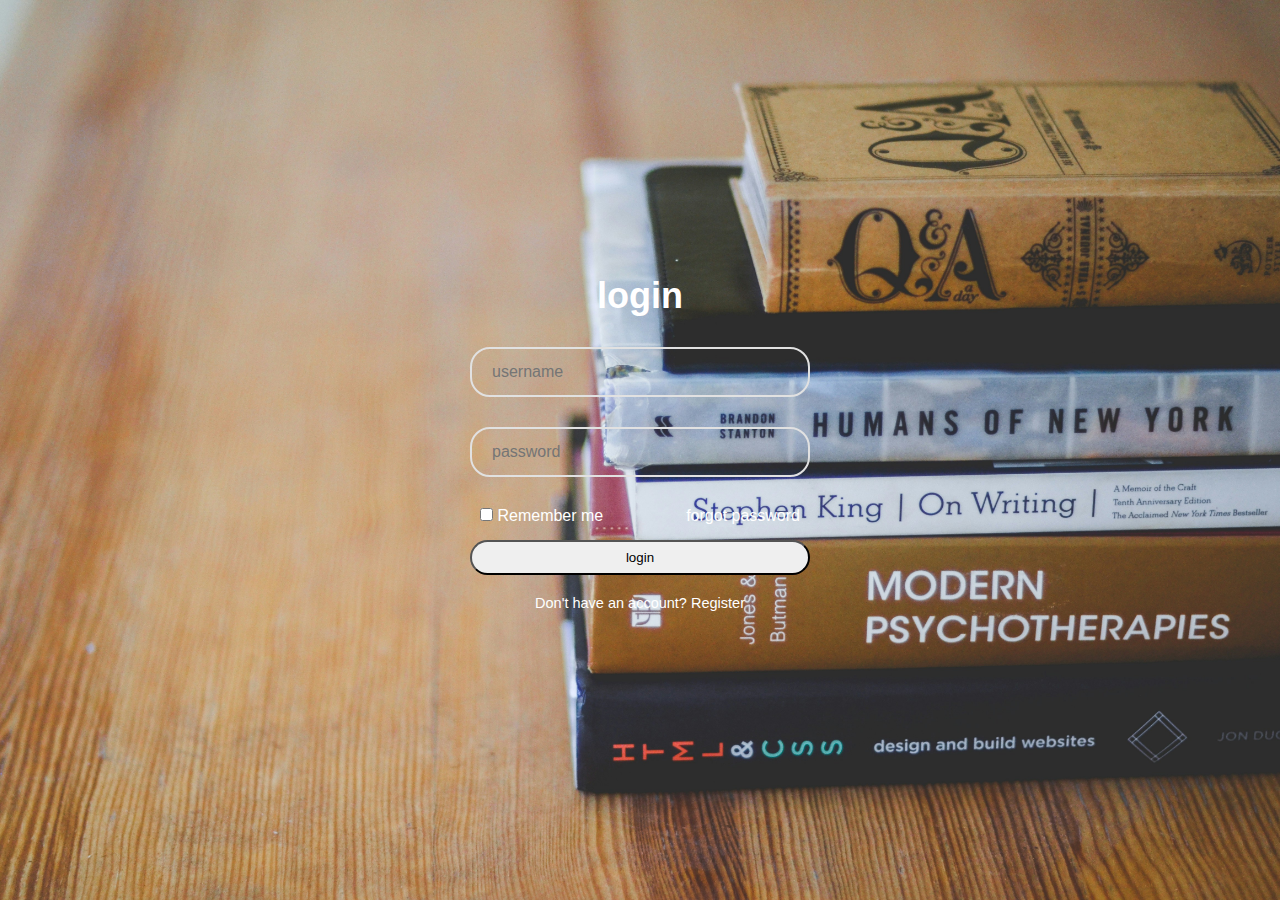
<file: index.html>
<!DOCTYPE html>
<html lang="en">
<head>
    <link href='https://cdn.boxicons.com/fonts/basic/boxicons.min.css' rel='stylesheet'>
    <link rel="stylesheet" href="./style.css">
    <meta charset="UTF-8">
    <meta name="viewport" content="width=device-width, initial-scale=1.0">
    <title>Document</title>
</head>
<body>
    <div class="wrapper">
        <form action="">
            <h1>login</h1>
            <div class="input_box">
                <input type="text" placeholder="username" required>
                <i class='bxr  bxs-user'  style='color:#1e0505'></i> 
            </div>
            <div class="input_box">
                <input type="text" placeholder="password" required >
                <i class='bxr  bxs-lock'  style='color:#1e0505'></i> 
            </div>
            <div class="remember_me">
                <label for="">
                    <input type="checkbox">
                    Remember me
                </label>
                <a href="#">forgot password</a>
            </div>
            <button class="btn" type="submit">
                login
            </button>
            <div class="register_link">
                <p>Don't have an account? <a href="./sign_up.html">Register</a></p>
            </div>
        </form>
    </div>

</body>
</html>
</file>
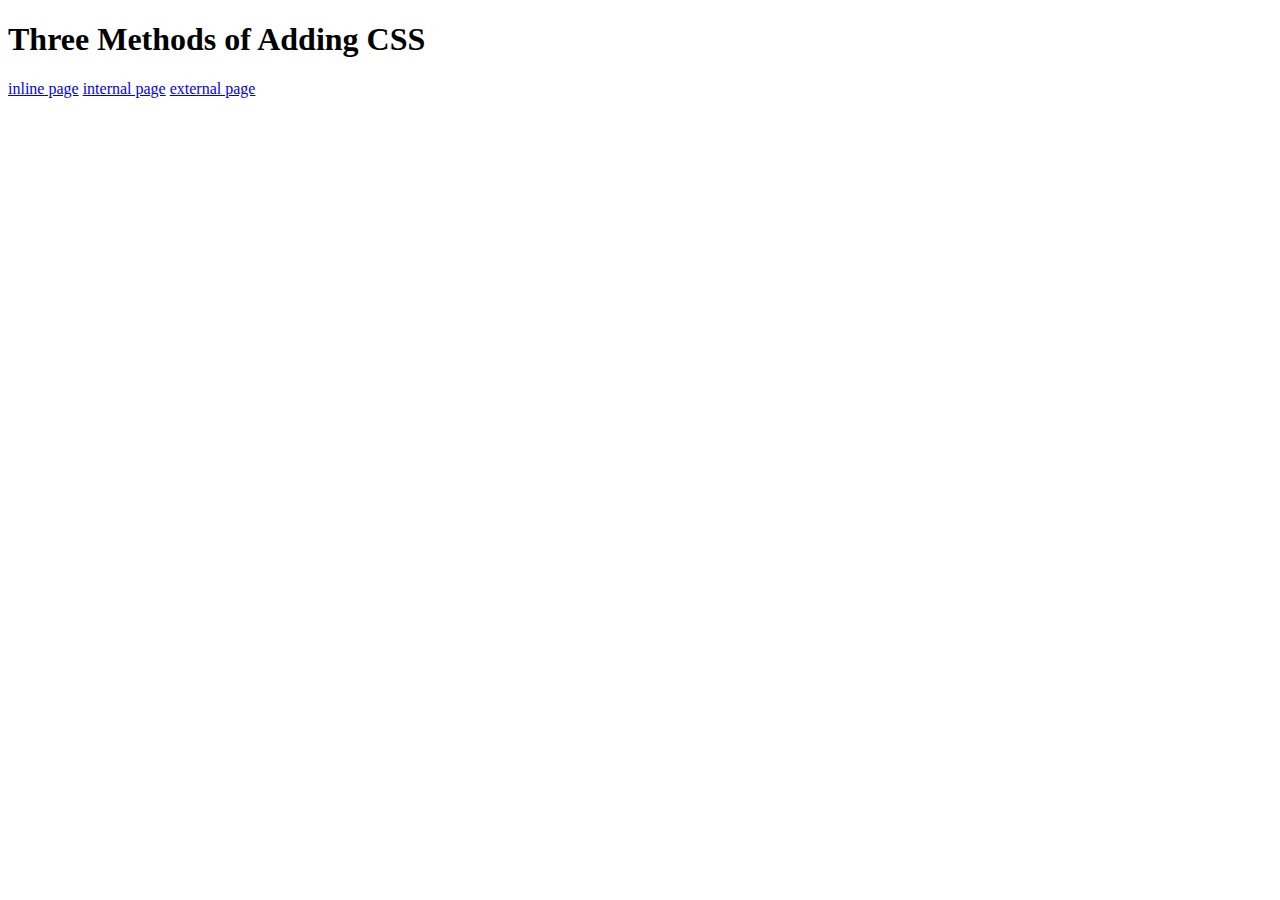
<file: 5.1. Adding CSS/index.html>
<!DOCTYPE html>
<html lang="en">

<head>
  <meta charset="UTF-8">
  <title>Adding CSS</title>
</head>

<body>
  <h1>Three Methods of Adding CSS</h1>
  <!-- Create 3 Links to The 3 Webpages: inline, internal and external -->
   <a href="./inline.html">inline page</a>
   <a href="./internal.html"> internal page</a>
   <a class="mpaa" href="./external.html"> external page</a>
</body>

</html>
</file>
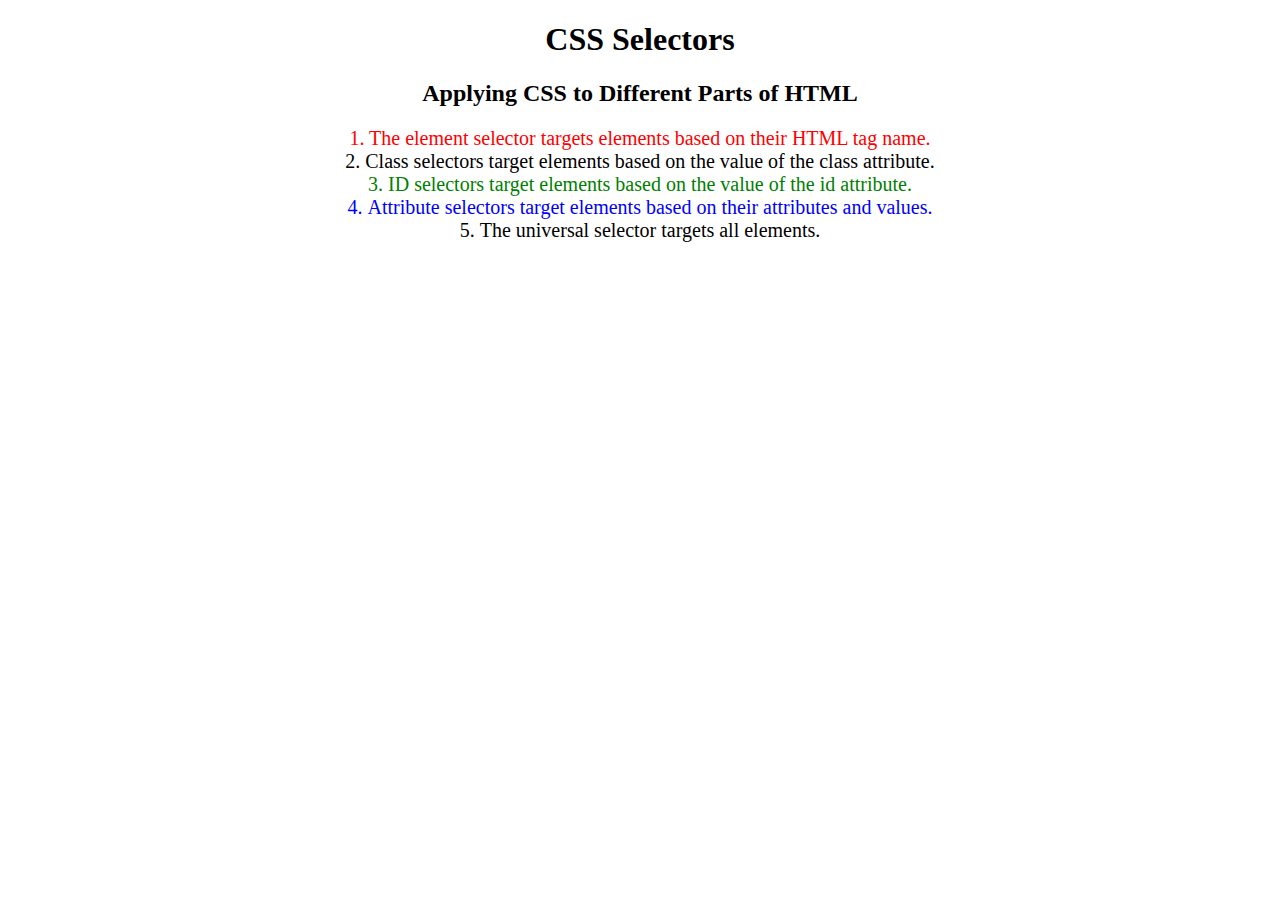
<file: 5.3 CSS Selectors/index.html>
<!DOCTYPE html>
<html lang="en">

<head>
  <meta charset="UTF-8">
  <title>CSS Selectors</title>
  <link rel="stylesheet" href="./style.css" />
</head>

<body>
  <h1>CSS Selectors</h1>
  <h2>Applying CSS to Different Parts of HTML</h2>
  <!-- TODO 1: Set the CSS for all paragraph tags to "color: red" -->
  <p class="note">1. The element selector targets elements based on their HTML tag name.</p>

  <ol>
    <!-- TODO 2: Set the CSS for all elements with a class of "note" to "font-size: 20px" -->
    <li class="note" value="2">Class selectors target elements based on the value of the class attribute.</li>

    <!-- TODO 3: Set the CSS for the element with an id of "id-selector-demo" to "color: green" -->
    <li class="note" id="id-selector-demo" value="3">ID selectors target elements based on the value of the id
      attribute.</li>

    <!-- TODO 4: Set the CSS for the li elements that have the "value" attribute set to "4" to have "color: blue" -->
    <li class="note" value="4">Attribute selectors target elements based on their attributes and values.</li>

    <!-- TODO 5: Set all elements to have "text-align: center" -->
    <li class="note" value="5">The universal selector targets all elements.</li>
  </ol>
</body>

</html>
</file>
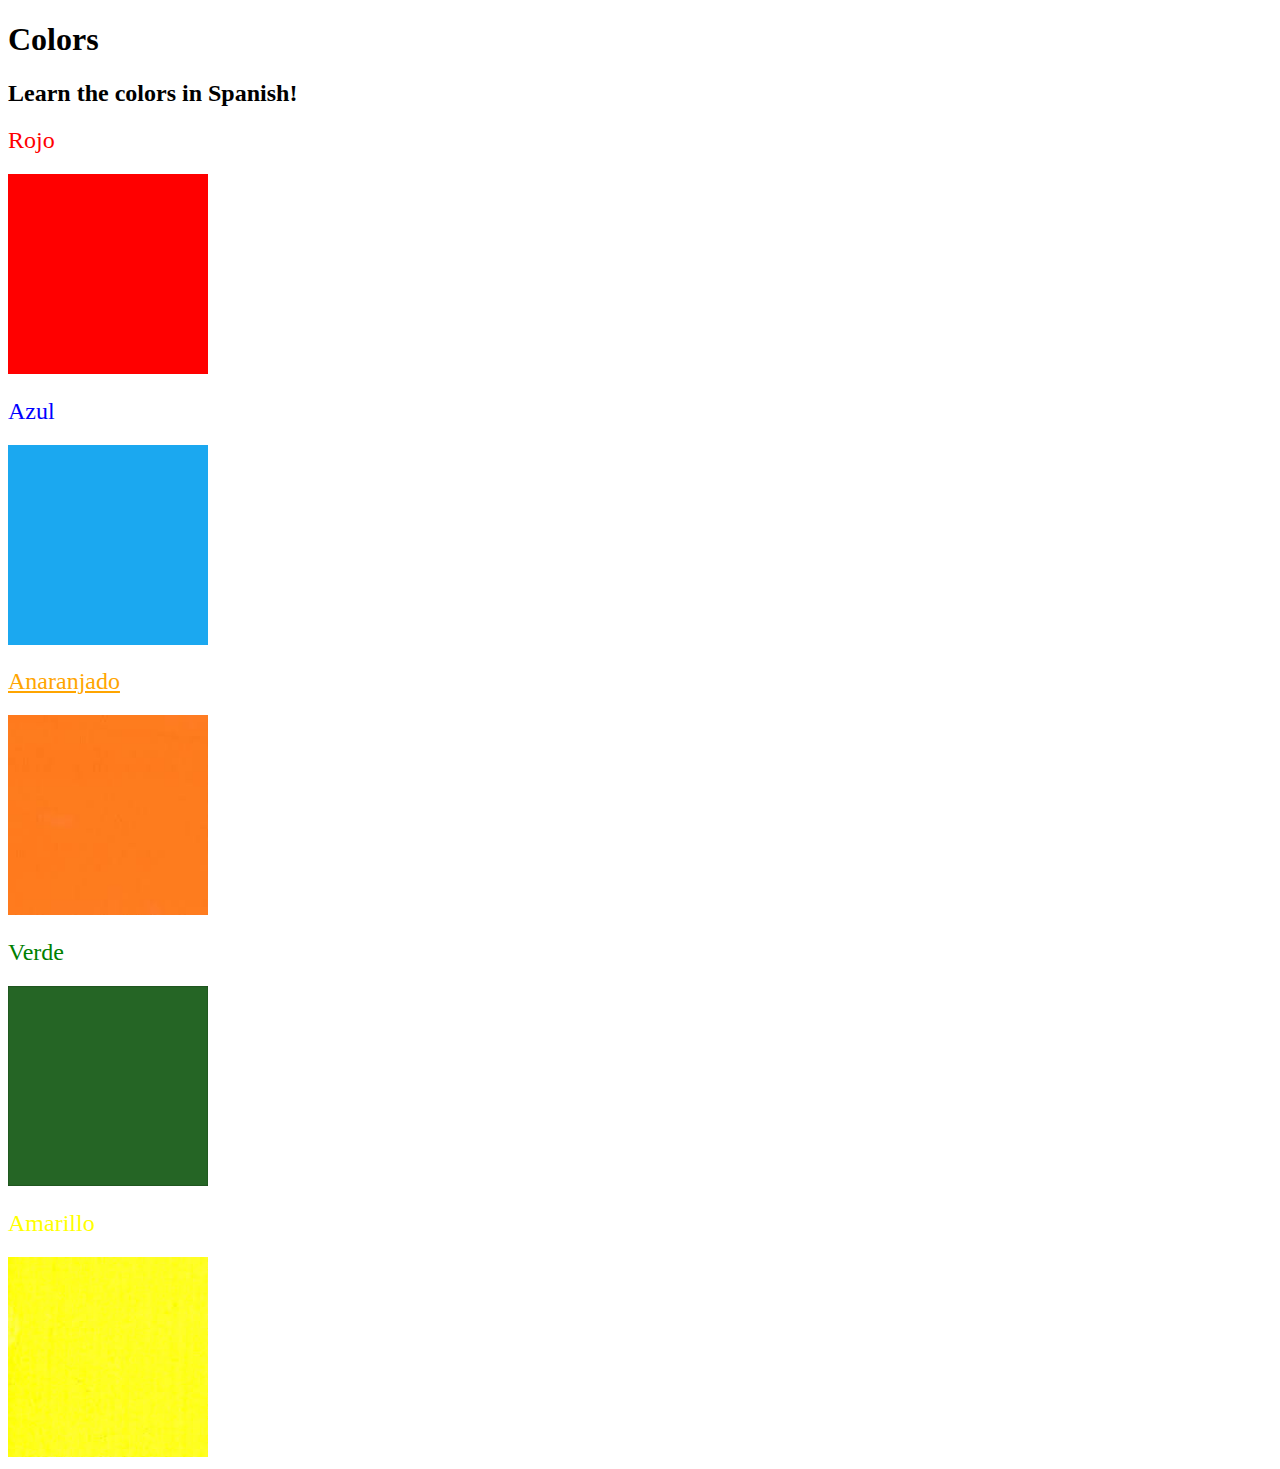
<file: 5.4+Color+Vocab+Project (1)/index.html>
<!DOCTYPE html>
<html lang="en">
  <head>
    <meta charset="UTF-8" />
    <title>Spanish Vocabulary</title>
    <link rel="stylesheet" href="./solution/new.css" />
  </head>

  <body>
    <h1>Colors</h1>
    <h2>Learn the colors in Spanish!</h2>
    <h2 class="color-title" id="red">Rojo</h2>
    <img src="./assets/images/red.png" alt="red" />

    <h2 class="color-title" id="blue">Azul</h2>
    <img src="./assets/images/blue.png" alt="blue" />

    <h2 class="color-title" id="orange">Anaranjado</h2>
    <img src="./assets/images/orange.png" alt="orange" />

    <h2 class="color-title" id="green">Verde</h2>
    <img src="./assets/images/green.png" alt="green" />

    <h2 class="color-title" id="yellow">Amarillo</h2>
    <img src="./assets/images/yellow.png" alt="yellow" />
  </body>
</html>

<!-- 
TODOs
IMPORTANT: You should not need to make ANY CHANGES to index.html
All code should be written in your CSS file.

1. Create a CSS file and incorporate it as an external stylesheet.
2. Use CSS to style each of the color titles to meaning. 
Hint: Use the id to help if you don't know the words in spanish.
3. Use CSS to change all the color titles to have "font-weight: normal;"
4. Use CSS (not HTML) to make all the images 200px heigh and 200px wide. 
Hint: 
https://developer.mozilla.org/en-US/docs/Web/CSS/height
https://developer.mozilla.org/en-US/docs/Web/CSS/width
-->
</file>
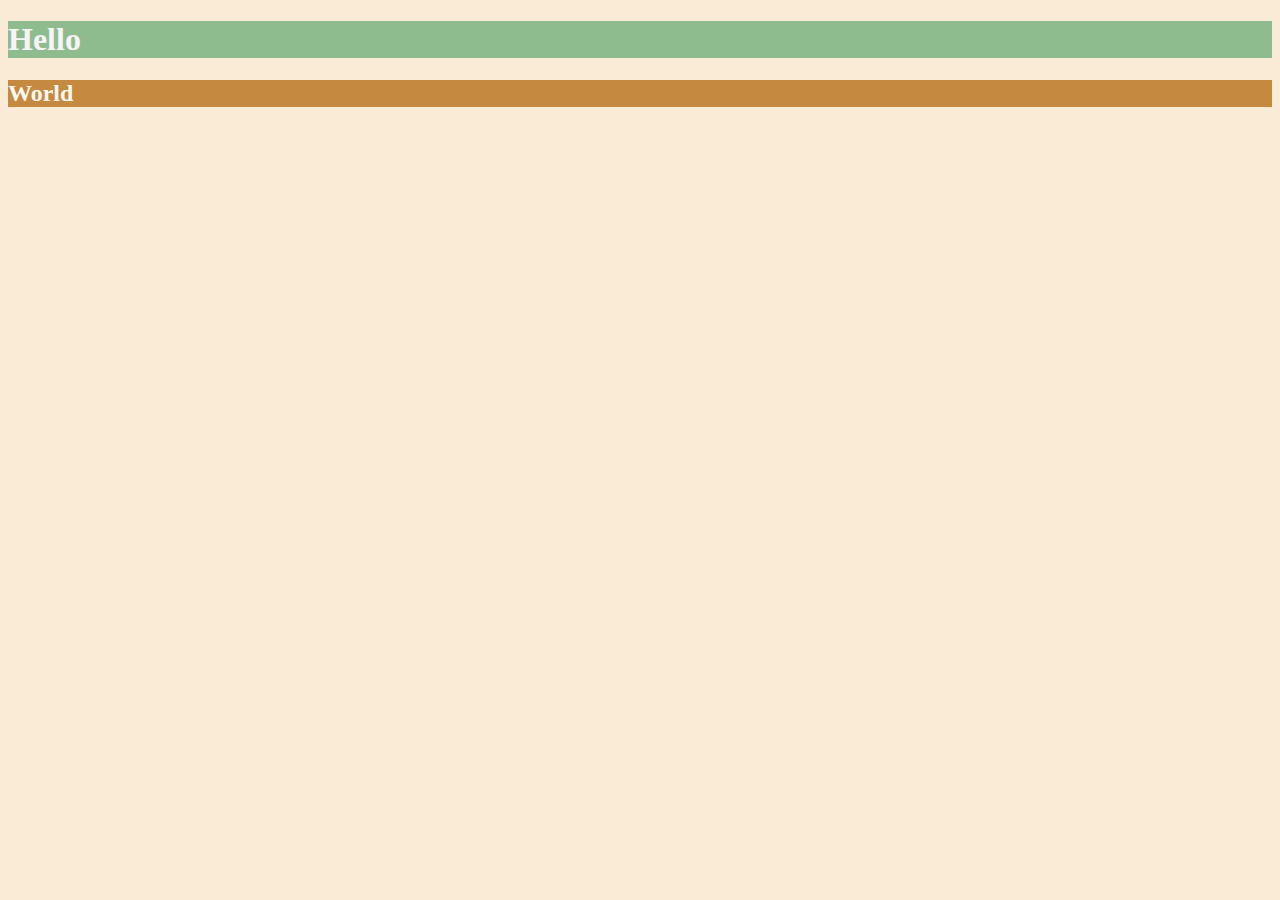
<file: 6.0 CSS Colors/index.html>
<!DOCTYPE html>
<html lang="en">

<head>
  <meta charset="UTF-8">
  <title>Colors</title>
  <style>
  /* Write your CSS code here. */
    /* 1. Make the background of the webpage "antiquewhite"
    2. Make the h1 "whitesmoke"
    3. Make the background of the h1 "darkseagreen"
    4. Make the h2 #FAF8F1
    5. Make the background of the h2 "#C58940" */
    body{
      background-color: antiquewhite;
    }
    h1{
      color: whitesmoke;
      background-color: darkseagreen;
    }
    h2{
      color: #FAF8F1;
      background-color: #C58940;
    }
  </style>
</head>

<body>
  <h1>Hello</h1>
  <h2>World</h2>
</body>

</html>
</file>
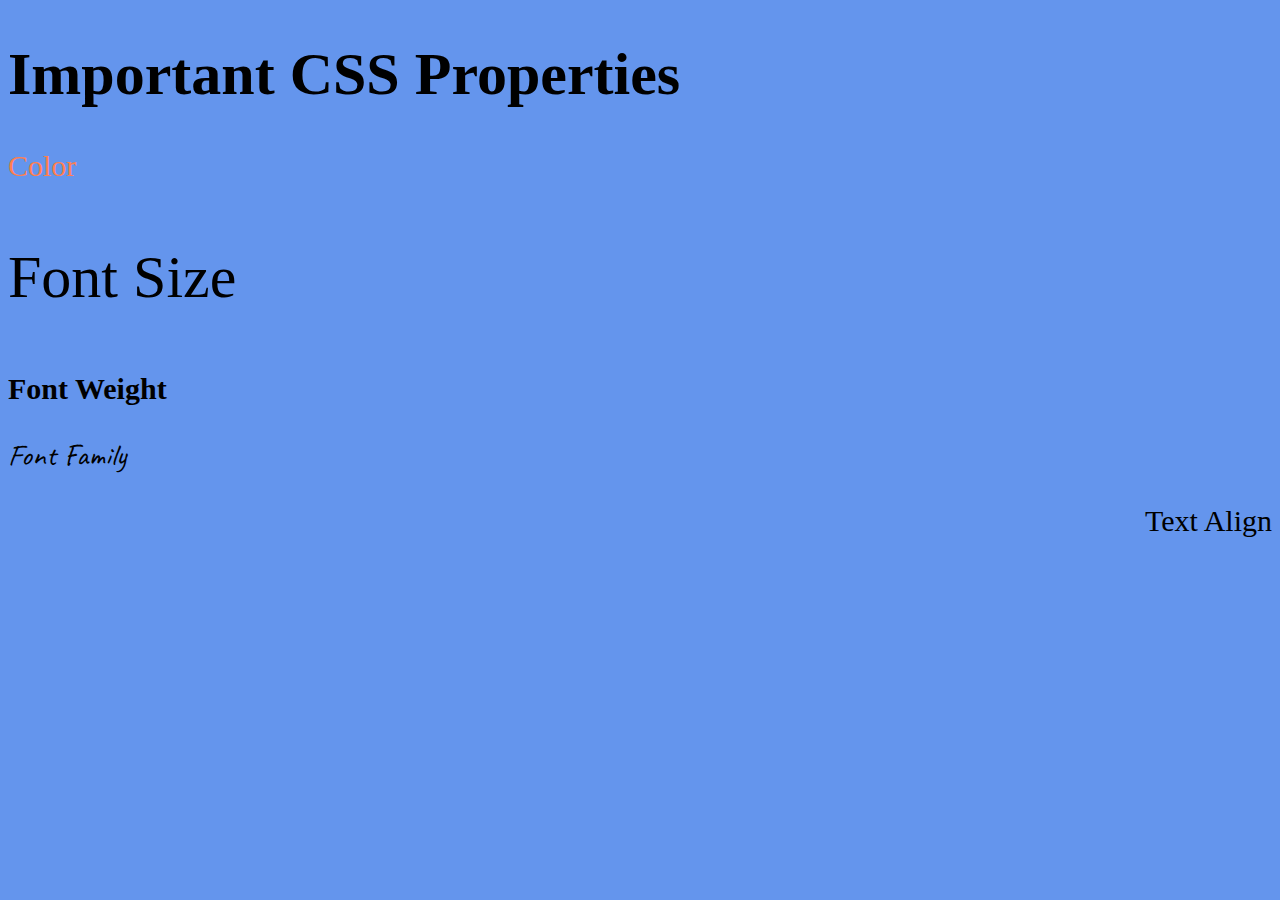
<file: 6.1+Font+Properties (1)/index.html>
<!DOCTYPE html>
<html lang="en">

<head>

  <meta charset="UTF-8">
  <title>CSS Properties</title>
  <link rel="preconnect" href="https://fonts.googleapis.com">
<link rel="preconnect" href="https://fonts.gstatic.com" crossorigin>
<link href="https://fonts.googleapis.com/css2?family=Caveat:wght@400..700&family=Libre+Baskerville:ital,wght@0,400;0,700;1,400&display=swap" rel="stylesheet">
  <style>
    body {
      background-color: cornflowerblue;
      
    }
    #color{
      color: coral;
    }
    #font{
      font-size: 2rem;
    }
    #weight{
      font-weight: 900;
    }

  
  #family {
  font-family: "Caveat", cursive;
  font-optical-sizing: auto;
  font-weight: 400;
  font-style: normal;
}
#align{
  text-align: right;
}

html{
  font-size: 30px;
}


    /* Don't change the CSS above, add Your CSS below */

    
  </style>
</head>

<body>
  <h1>Important CSS Properties</h1>
  <p id="color">Color</p>
  <p id="font">Font Size</p>
  <p id="weight">Font Weight</p>
  <p id="family">Font Family</p>
  <p id="align">Text Align</p>

  <!-- TODOs
  1. Change the color of <p>Color</p> to "coral" color.
  2. Change the font size of <p>Font Size</p> to 2X the size of the root font size.
  3. Change the font weight of <p>Font Weight</p> to 900.
  4. Change the font family of <p>Font Family</p> to the Google font Caveat with regular (400) font weight.
  Link: https://fonts.google.com/specimen/Caveat
  5. Change the <p>Text Align</p> to right align.
  6. Change the the root (html element) font size to 30px -->
</body>

</html>
</file>
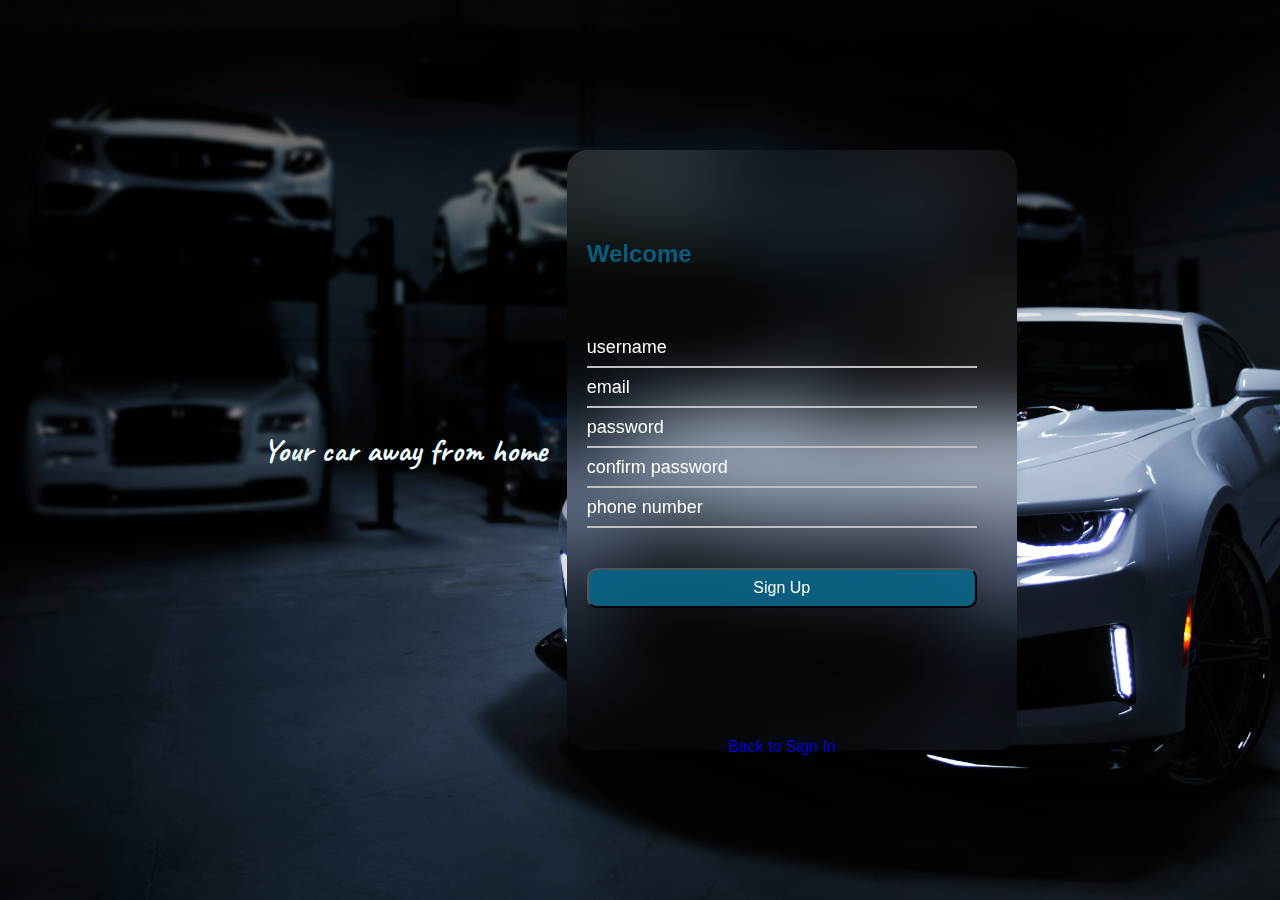
<file: sign_up.html>
<!DOCTYPE html>
<html lang="en">
<head>
    <link rel="preconnect" href="https://fonts.googleapis.com">
    <link rel="preconnect" href="https://fonts.gstatic.com" crossorigin>
    <link href="https://fonts.googleapis.com/css2?family=Caveat:wght@400..700&family=Libre+Baskerville:ital,wght@0,400;0,700;1,400&display=swap" rel="stylesheet">
    <link href='https://cdn.boxicons.com/fonts/basic/boxicons.min.css' rel='stylesheet'>
    <link rel="stylesheet" href="./signup.css">
    <meta charset="UTF-8">
    <meta name="viewport" content="width=device-width, initial-scale=1.0">
    <title>Document</title>
</head>
<body>
    <h1 id="cars">Your car away from home</h1>
    <div class="wrapper">
        <form action="">
            <h2>Welcome</h2>
            <div class="input_data">
                <input type="text" placeholder="username" required>
                <i class='bxr  bxs-alert-square bx-flip-vertical'  style='color:#1e0505'></i> 

            </div>
            <div class="input_data">
                <input type="text" placeholder="email" required>
               
            </div>
            <div class="input_data">
                <input type="text" placeholder="password" required> 

            </div>
            <div class="input_data">
                <input type="text" placeholder="confirm password" required>

            </div>
            <div class="input_data">
                <input type="text" placeholder="phone number" required>
                <i class='bxr  bxs-alert-square bx-flip-vertical'  style='color:#1e0505'></i> 

            </div>
            <button type="submit" class="btn">Sign Up</button>

            <div class="back"><a href="./index.html">Back to Sign In</a></div>
        </form>
    </div>
    
</body>
</html>
</file>
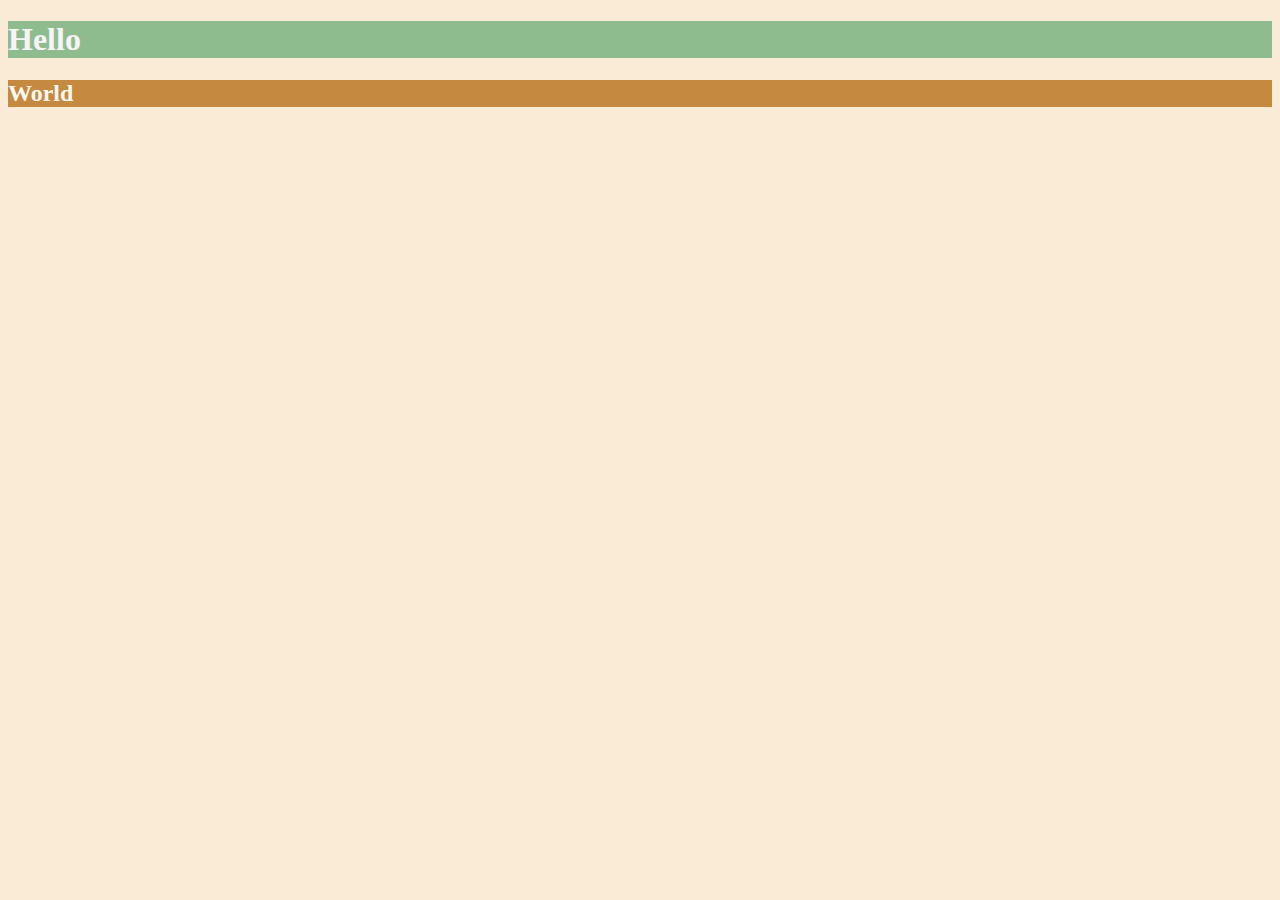
<file: 6.0 CSS Colors/solution.html>
<!DOCTYPE html>
<html lang="en">

<head>
  <meta charset="UTF-8">
  <title>Colors</title>
  <style>
    body {
      background-color: antiquewhite;
    }

    h1 {
      color: whitesmoke;
      background-color: darkseagreen;
    }

    h2 {
      color: #FAF8F1;
      background-color: #C58940;
    }
  </style>
</head>

<body>
  <h1>Hello</h1>
  <h2>World</h2>
</body>

</html>
</file>
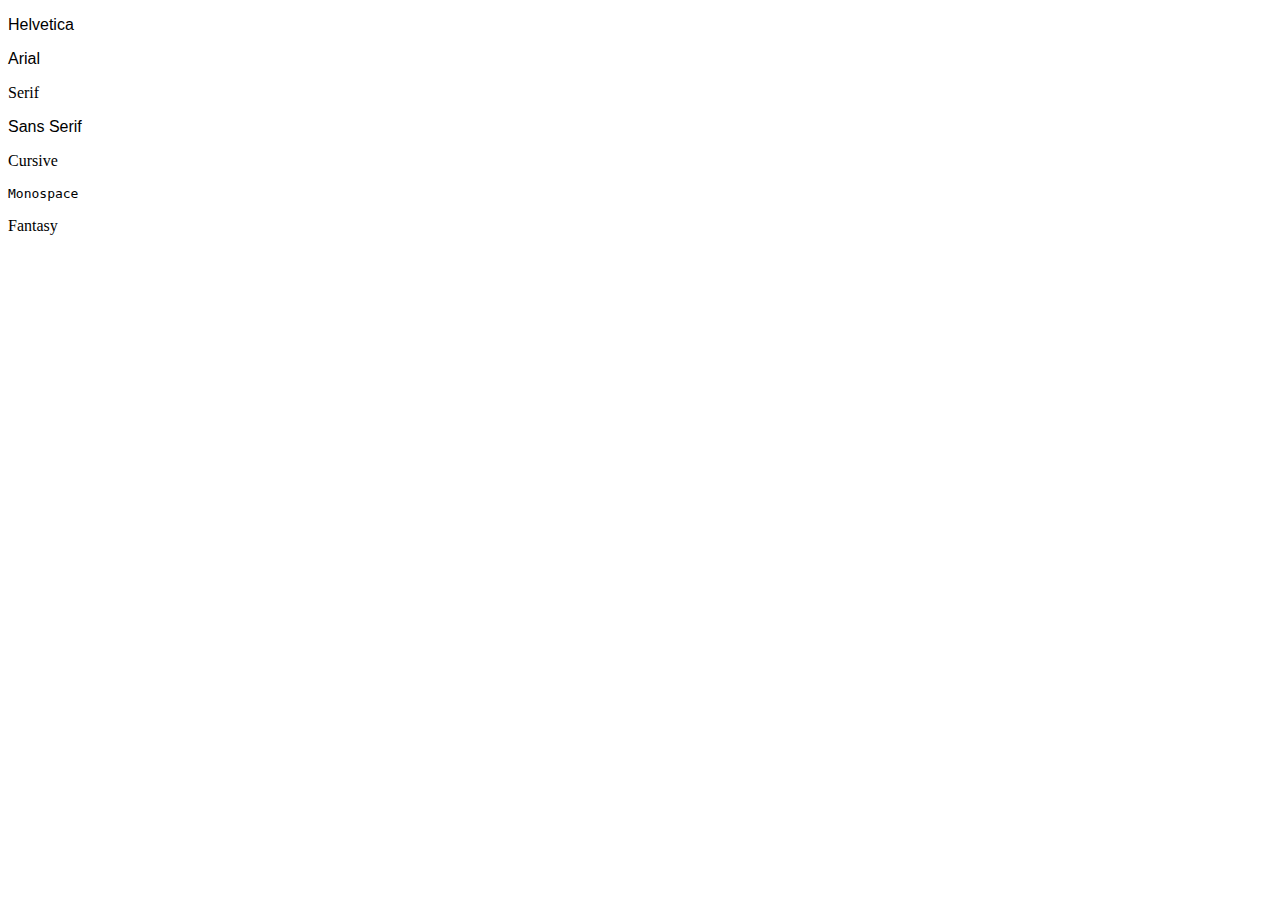
<file: 6.1+Font+Properties (1)/font-family.html>
<!DOCTYPE html>
<html lang="en">

<head>
  <meta charset="UTF-8">
  <title>Font Family</title>
  <style>
    #helvetica {
      font-family: Helvetica, sans-serif;
    }

    #arial {
      font-family: Arial, sans-serif;
    }

    #serif {
      font-family: serif;
    }

    #sans-serif {
      font-family: sans-serif;
    }

    #cursive {
      font-family: cursive;
    }

    #monospace {
      font-family: monospace;
    }

    #fantasy {
      font-family: fantasy;
    }
  </style>
</head>

<body>
  <p id="helvetica">Helvetica</p>
  <p id="arial">Arial</p>
  <p id="serif">Serif</p>
  <p id="sans-serif">Sans Serif</p>
  <p id="cursive">Cursive</p>
  <p id="monospace">Monospace</p>
  <p id="fantasy">Fantasy</p>

</body>

</html>
</file>
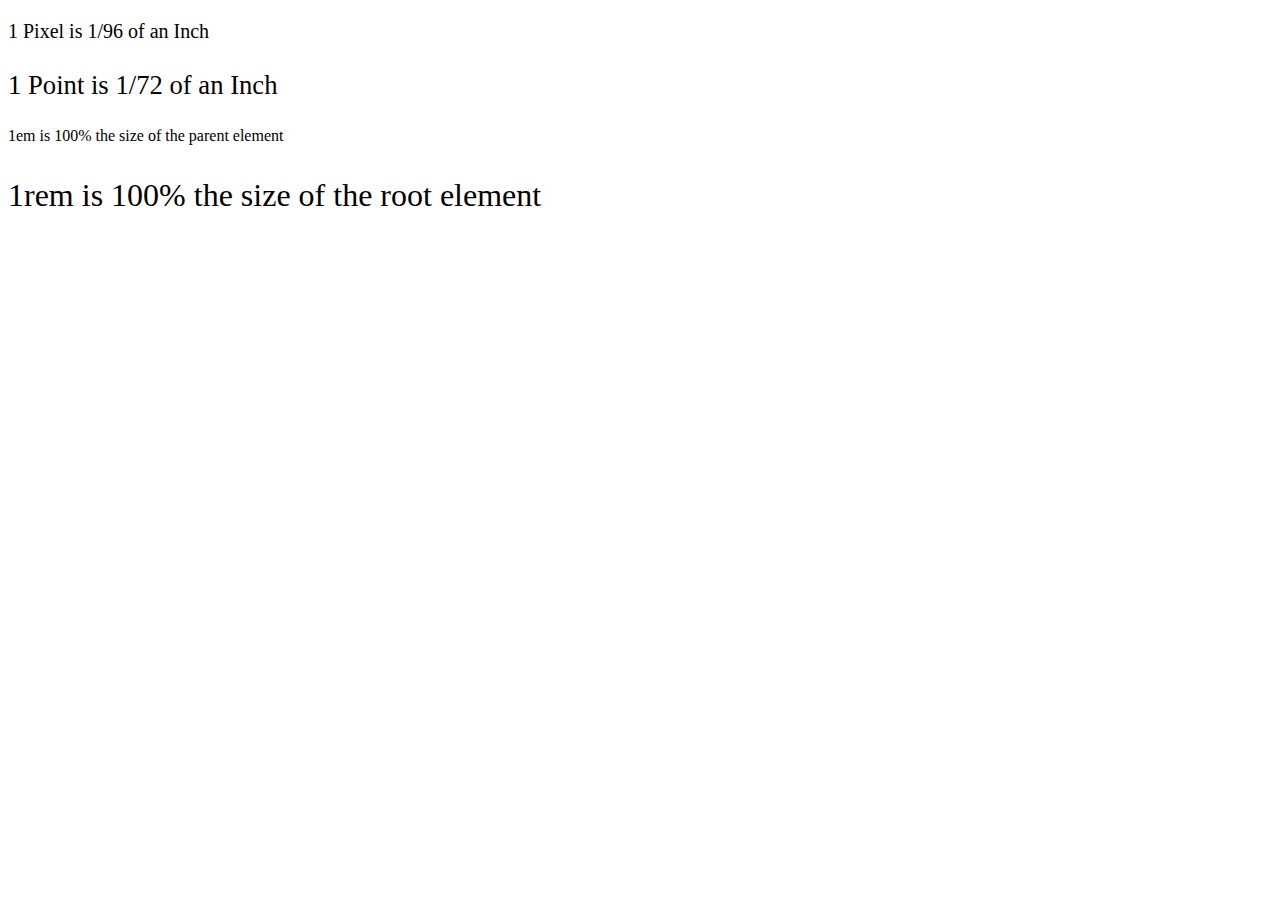
<file: 6.1+Font+Properties (1)/font-size.html>
<!DOCTYPE html>
<html lang="en">
  <head>
    <meta charset="UTF-8" />
    <title>Font-Size</title>
    <style>
      #pixel {
        font-size: 20px;
      }

      #point {
        font-size: 20pt;
      }

      #em {
        font-size: 1em;
      }

      #rem {
        font-size: 1rem;
      }

      footer {
        font-size: 12pt;
      }

      html {
        font-size: xx-large;
      }
    </style>
  </head>

  <body>
    <p id="pixel">1 Pixel is 1/96 of an Inch</p>
    <p id="point">1 Point is 1/72 of an Inch</p>
    <footer>
      <p id="em">1em is 100% the size of the parent element</p>
      <p id="rem">1rem is 100% the size of the root element</p>
    </footer>
  </body>
</html>
</file>
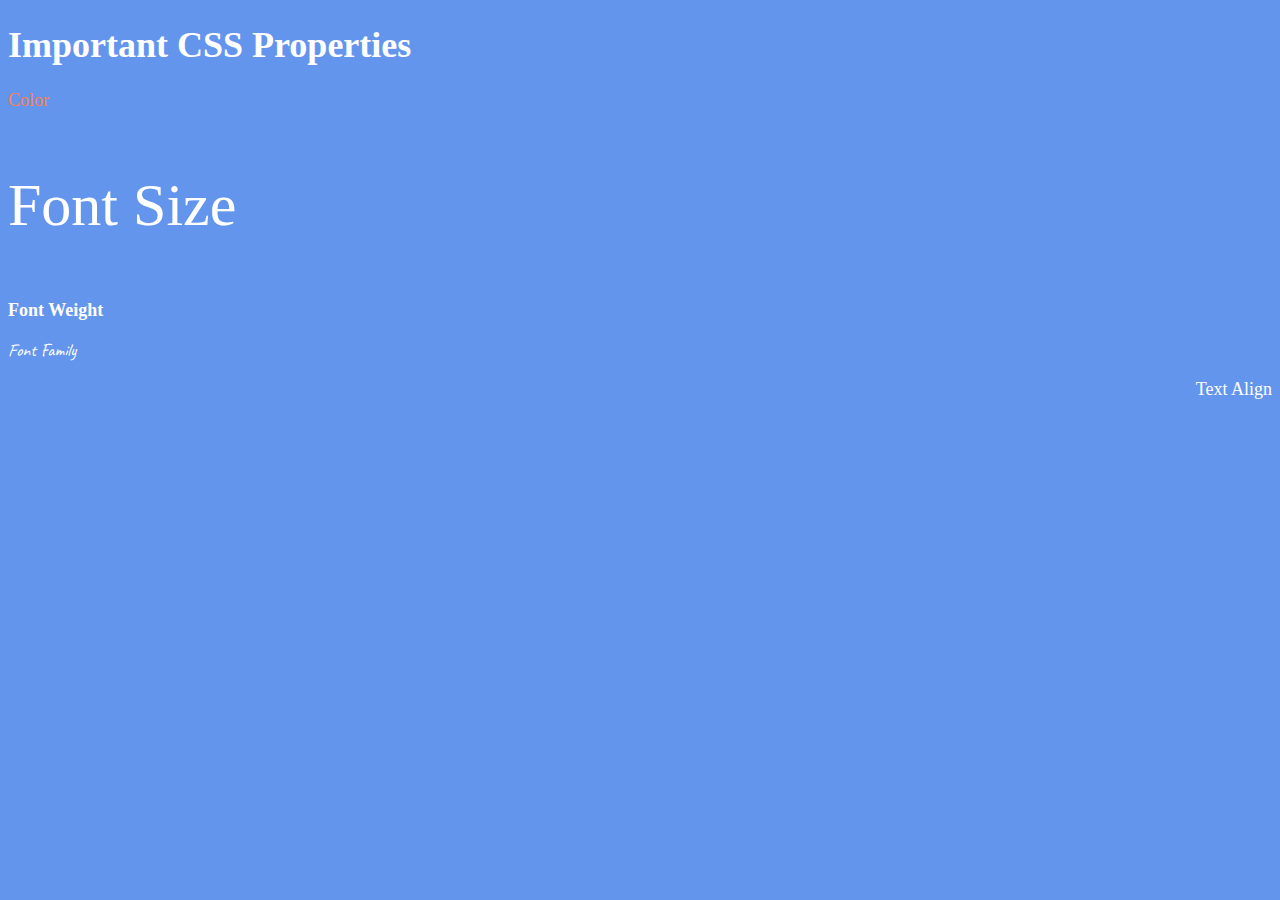
<file: 6.1+Font+Properties (1)/solution.html>
<!DOCTYPE html>
<html lang="en">

<head>
  <meta charset="UTF-8">
  <title>CSS Properties</title>
  <style>
    /* 6. Change the the root (html element) font size to 30px --> */
    html {
      font-size: 30px;
    }

    body {
      background-color: cornflowerblue;
      color: white;
      font-size: 18px;
    }

    /* 1. Change the color of <p>Color</p> to "coral" color. */
    #color {
      color: coral;
    }

    /* 2. Change the font size of <p>Font Size</p> to to 2X the size of the root (html) element. */
    #size {
      font-size: 2rem;
    }

    /* 3. Change the font weight of <p>Font Weight</p> to 900. */
    #weight {
      font-weight: 900;
    }

    /* 4. Change the font family of <p>Font Family</p> to the Google font Caveat with regular (400) font weight.
      Link: https://fonts.google.com/specimen/Caveat */
    #family {
      font-family: 'Caveat', cursive;
    }

    /* 5. Change the <p>Text Align</p> to right align. */
    #align {
      text-align: right;
    }
  </style>
  <link rel="preconnect" href="https://fonts.googleapis.com">
  <link rel="preconnect" href="https://fonts.gstatic.com" crossorigin>
  <link href="https://fonts.googleapis.com/css2?family=Caveat&display=swap" rel="stylesheet">
</head>

<body>
  <h1>Important CSS Properties</h1>
  <p id="color">Color</p>
  <p id="size">Font Size</p>
  <p id="weight">Font Weight</p>
  <p id="family">Font Family</p>
  <p id="align">Text Align</p>
</body>

</html>
</file>
<file: style.css>
*{
    margin: 0;
    padding: 0;
    font-family: sans-serif;
    box-sizing: border-box;
}

body{
    display: flex;
    justify-content: center;
    align-items: center;
    height: 100vh;
    width: 100%;
    background-image: url(./morgan-harper-nichols-OMXPrCAhxrE-unsplash.jpg);
    background-size: cover;
    background-attachment: fixed;
    background-repeat: no-repeat;
    background-position: center;
}

h1{
   text-align: center;
   font-size: 36px;
   
}

.wrapper{
    background-color: transparent;
    width: 420px;
    color: #fff;
    padding: 30px 40px;
    border-radius: 20px;
}

.wrapper .input_box{
    width: 100%;
    height: 50px;
    margin: 30px 0px;
    
    
}

.input_box input{
    width: 100%;
    height: 100%;
    background-color: transparent;
    outline: none;
    border: 2px solid rgba(225, 225, 225, 1);
    border-radius: 20px;
    padding: 20px 45px 20px 20px;
    font-size: 16px;
    color: white;
    
    
}



.input_box input:hover{
    color: black;
}

.input_box input:hover{
    background-color: #fff;
}

.input_box input::placeholder:hover{
    color: blue;
}


.bxr{
    position: relative;
    top: -32px;
    left: 94%;
}


.remember_me{
    display: flex;
    justify-content: space-between;
    margin-bottom: 15px;
    padding-right: 10px;
    padding-left: 10px;
}

.remember_me a{
    text-decoration: none;
    color: white;
}

.remember_me a:hover{
    text-decoration: underline;
}


.btn{
   width: 100%;
   height: 35px;
   border-radius: 20px;

}

.btn:hover{
    cursor: pointer;
}


.register_link{
    text-align: center;
    font-size: 14.5px;
    margin: 20px 0px 15px;
    
}

.register_link a{
    text-decoration: none;
    color: #fff;
}

.register_link a:hover{
    text-decoration: underline;
}

.remember_me input{
    accent-color:white;
}
</file>
<file: 5.3 CSS Selectors/style.css>
ol {
  margin-left: -40px;
  margin-top: -20px;
  list-style-position: inside;
}

/* Write your CSS below, don't change the rules above. */

p{
  color: red;
}
.note{
  font-size: 20px;
}

#id-selector-demo{
  color: green;
}

li[value="4"]{
  color: blue;
}

*{
  text-align: center;
}
</file>
<file: 5.4+Color+Vocab+Project (1)/solution/new.css>
#red{
    color: red;
}

#blue{
    color: blue;
}
#orange{
    color: orange;
    text-decoration: underline;
}

#green{
    color: green;
}

#yellow{
    color: yellow;
}

.color-title{
    font-weight: normal;
}

img{
  height: 200px;
  width: 200px;
}
</file>
<file: signup.css>
*{
    margin: 0;
    padding: 0;
    box-sizing: border-box;
    font-family: sans-serif;
    outline: none;

}


body{

    display: flex;
    justify-content: center;
    align-items: center;
    min-height: 100vh;
    background-image: url(./peter-broomfield-m3m-lnR90uM-unsplash.jpg);
    background-size: cover;
    background-position: center;
    background-repeat: no-repeat ;
    
}

.wrapper{
    width: 450px;
    height: 600px;
    background-color: transparent;
    backdrop-filter: blur(40px);
    padding: 90px 40px 50px 20px;
    border-radius: 20px;
    box-shadow: 0px 0px 10px rgba(0, 0, 0, 0.1);
   
    
}

.wrapper .input_data{
    color: #fff;
    height: 40px;
    width: 100%;
    position: relative;
    
}

.wrapper .input_data input{
    
    height: 100%;
    width: 100%;
    border: none;
    background-color: transparent;
    border-bottom: 2px solid silver;
    font-size: 18px;
    color: rgb(231, 242, 242);
}
.wrapper .input_data input::placeholder{
    color: white;
}


h2{
    color: #0a668ae4;
    margin-bottom: 30px;
    padding-bottom: 30px;
}

.bxr{
    position: relative;
    bottom: 27px;
    left: 98%;

}

.btn{
    
    width: 100%;
    height: 40px;
    border-radius: 10px;
    margin-top: 40px;
    background-color: #0a668ae4;
    font-size: 16px;
    color: #fff;
  
    
}

.btn:hover{
    cursor: pointer;
}

#cars{
    color: azure;
    font-family: "Caveat", cursive;
    font-optical-sizing: auto;
    font-weight: 400px;
    font-style: normal;
    margin-right: 20px;
    text-decoration:wavy;

}

.back{
    display: grid;
    margin-top: 130px;
    justify-content: center;
    
   

}

.back a{
    text-decoration: none;
}

.back a:hover{
    text-decoration: underline;
}
</file>
